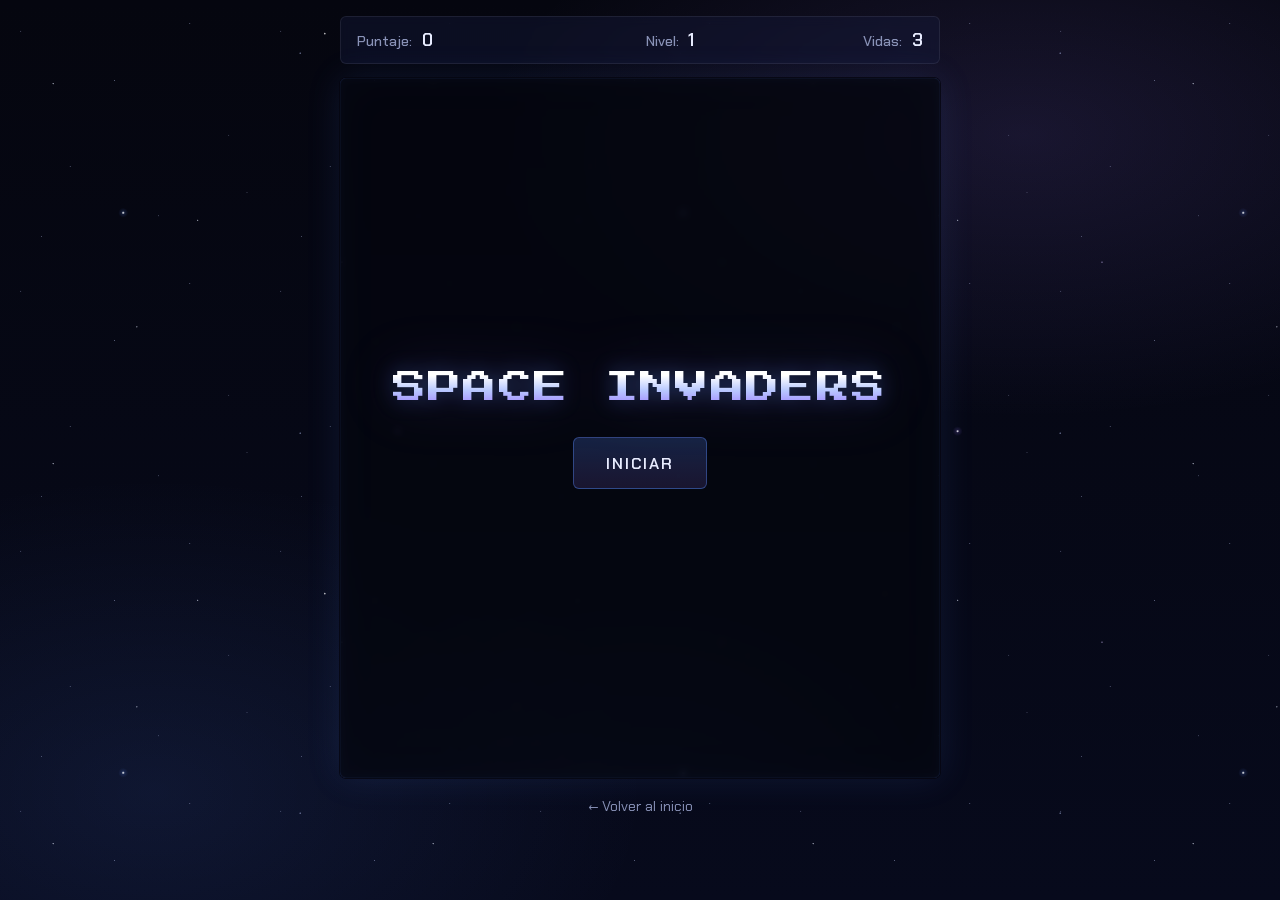
<file: index.html>
<!DOCTYPE html>
<html lang="es">
<head>
    <meta charset="UTF-8">
    <meta name="viewport" content="width=device-width, initial-scale=1.0">
    <title>Space Invaders — Juego</title>


        
         <link rel="stylesheet" href="css/styles.css">

</head>
<body>

    <!-- BARRA SUPERIOR / HUD  (el JS actualiza estos valores) -->
    <header id="hud" class="hud">
        <div class="hud-item">Puntaje: <span id="puntaje">0</span></div>
        <div class="hud-item">Nivel: <span id="nivel">1</span></div>
        <div class="hud-item">Vidas: <span id="vidas">3</span></div>
    </header>

    <!-- ZONA DEL JUEGO -->
    <main id="zona-juego" class="zona-juego">

        <!-- Pantalla de inicio (el JS la muestra/oculta) -->
        <div id="pantalla-inicio" class="pantalla pantalla-inicio">
            <h1 class="titulo-juego">SPACE INVADERS</h1>
            <button id="boton-iniciar" class="boton">INICIAR</button>
        </div>

        <!-- Lienzo principal: aqui game.js dibuja jugador, enemigos y balas -->
        <canvas id="lienzo-juego" class="lienzo" width="600" height="700">
            Tu navegador no soporta el elemento canvas.
        </canvas>

        <!-- Pantalla de fin de juego (el JS la muestra al perder) -->
        <div id="pantalla-game-over" class="pantalla pantalla-game-over" hidden>
            <h2>GAME OVER</h2>
            <p>Puntaje final: <span id="puntaje-final">0</span></p>
            <button id="boton-reiniciar" class="boton">VOLVER A JUGAR</button>
        </div>

    </main>

    <!-- CONTROLES EN PANTALLA  (el JS escucha estos botones) -->
    <footer id="controles-juego" class="controles-juego">
        <button id="boton-izquierda" class="boton-control">&#9668; Izquierda</button>
        <button id="boton-disparar" class="boton-control">Disparar</button>
        <button id="boton-derecha" class="boton-control">Derecha &#9658;</button>
        <button id="boton-pausar" class="boton-control">Pausa</button>
    </footer>

    <!-- Enlace de regreso al menu principal -->
    <nav class="navegacion-juego">
        <a href="homepage.html">&#8592; Volver al inicio</a>
    </nav>

    <!-- SPRITES: imagenes que el JS cargara para dibujar en el canvas -->
    <img id="sprite-jugador" src="assets/player.png" alt="Nave del jugador" hidden>
    <img id="sprite-enemigo" src="assets/enemy.png" alt="Invasor alienigena" hidden>

        
         <script src="js/player.js"></script>
         <script src="js/enemy.js"></script>
         <script src="js/bullets.js"></script>
         <script src="js/game.js"></script>
  

</body>
</html>
</file>
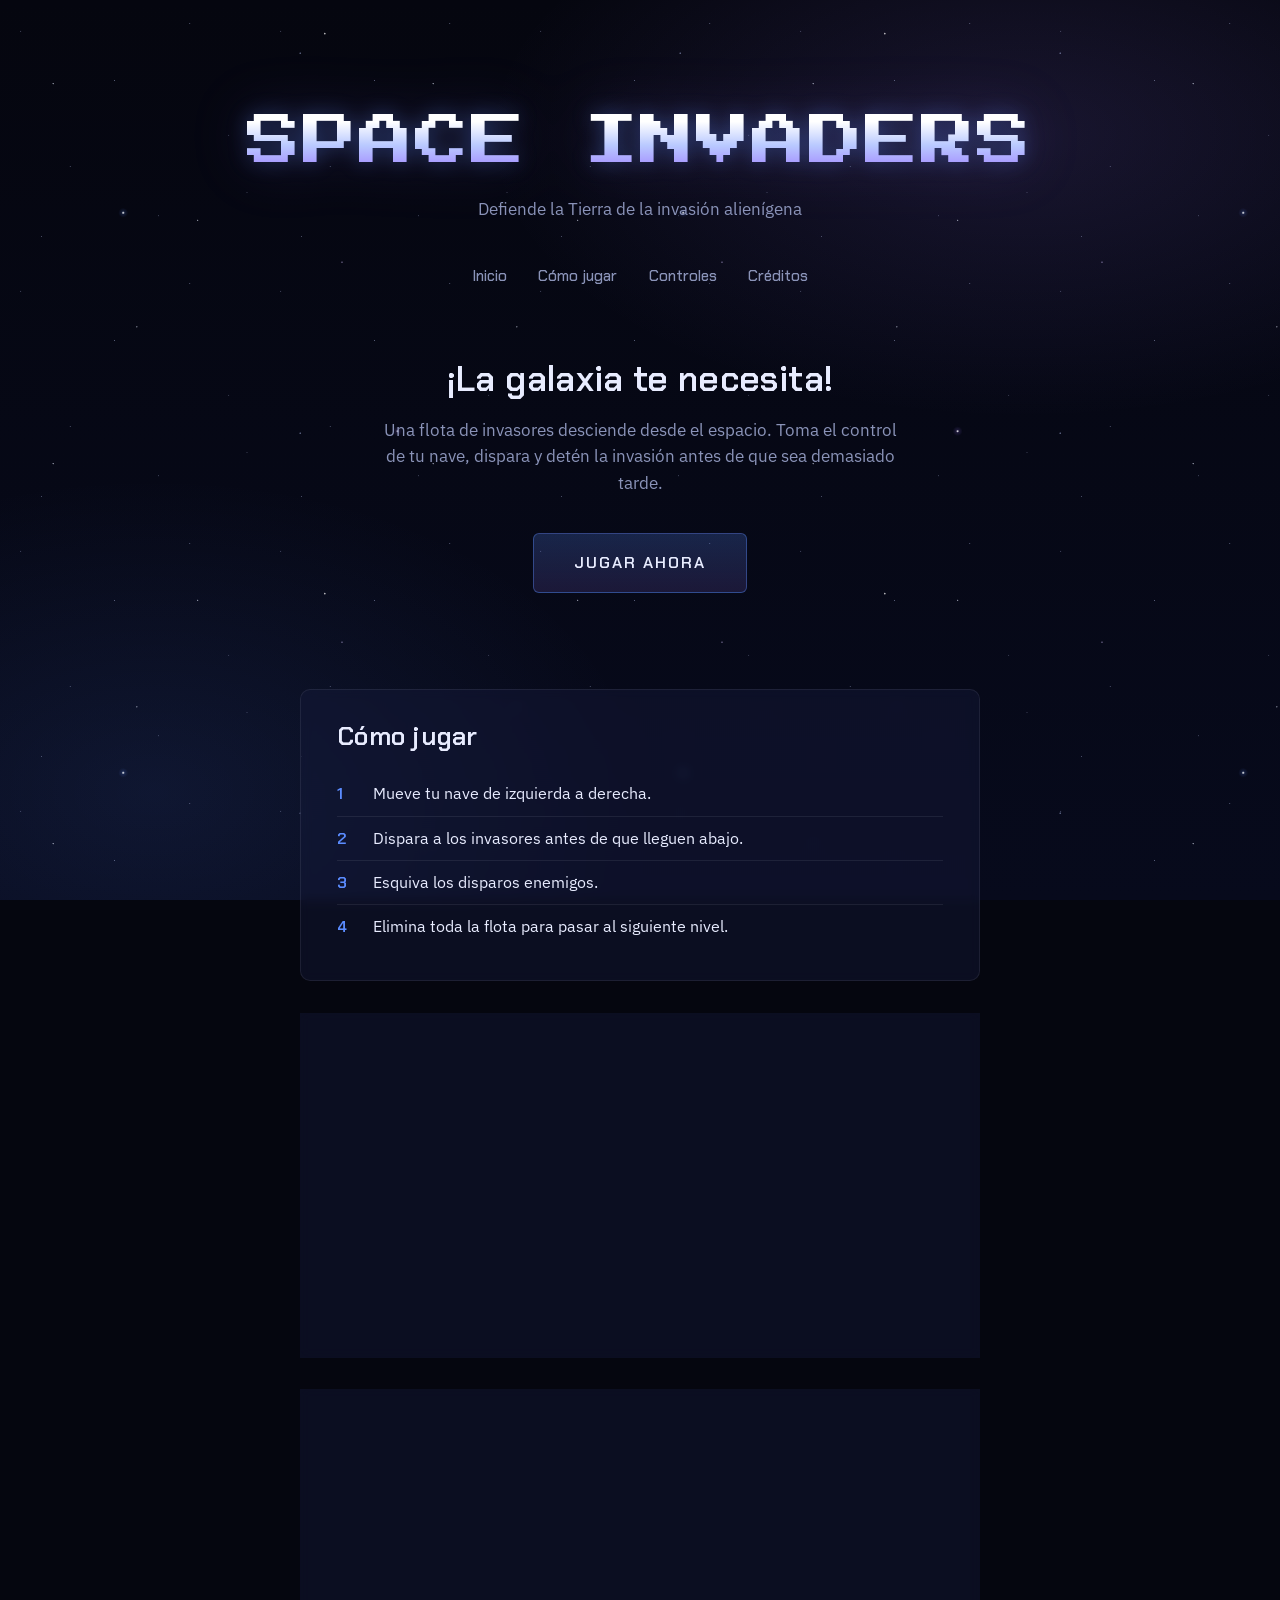
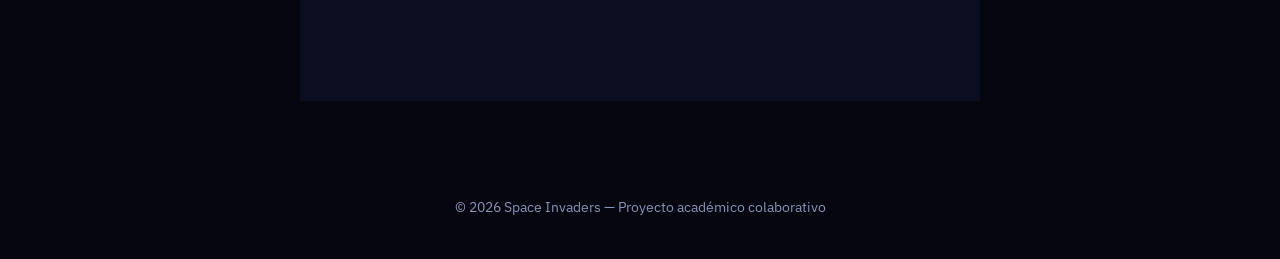
<file: homepage.html>
<!DOCTYPE html>
<html lang="es">
<head>
    <meta charset="UTF-8">
    <meta name="viewport" content="width=device-width, initial-scale=1.0">
    <title>Space Invaders — Inicio</title>
         <link rel="stylesheet" href="css/styles.css">

</head>
<body>

    <!-- ENCABEZADO -->
    <header class="encabezado">
        <h1 class="titulo-principal">SPACE INVADERS</h1>
        <p class="subtitulo">Defiende la Tierra de la invasión alienígena</p>

        <nav class="menu-navegacion">
            <ul>
                <li><a href="#inicio">Inicio</a></li>
                <li><a href="#como-jugar">Cómo jugar</a></li>
                <li><a href="#controles">Controles</a></li>
                <li><a href="#creditos">Créditos</a></li>
            </ul>
        </nav>
    </header>

    <main>

        <!-- HERO / PRESENTACIÓN -->
        <section id="inicio" class="seccion-hero">
            <h2>¡La galaxia te necesita!</h2>
            <p>
                Una flota de invasores desciende desde el espacio.
                Toma el control de tu nave, dispara y detén la invasión
                antes de que sea demasiado tarde.
            </p>
            <!-- Este enlace lleva al juego (index.html) -->
            <a id="boton-jugar" class="boton boton-principal" href="index.html">JUGAR AHORA</a>
        </section>

        <!-- CÓMO JUGAR -->
        <section id="como-jugar" class="seccion-instrucciones">
            <h2>Cómo jugar</h2>
            <ol>
                <li>Mueve tu nave de izquierda a derecha.</li>
                <li>Dispara a los invasores antes de que lleguen abajo.</li>
                <li>Esquiva los disparos enemigos.</li>
                <li>Elimina toda la flota para pasar al siguiente nivel.</li>
            </ol>
        </section>

        <!-- CONTROLES -->
        <section id="controles" class="seccion-controles">
            <h2>Controles</h2>
            <table class="tabla-controles">
                <thead>
                    <tr>
                        <th>Tecla</th>
                        <th>Acción</th>
                    </tr>
                </thead>
                <tbody>
                    <tr><td>Flecha izquierda</td><td>Mover nave a la izquierda</td></tr>
                    <tr><td>Flecha derecha</td><td>Mover nave a la derecha</td></tr>
                    <tr><td>Barra espaciadora</td><td>Disparar</td></tr>
                    <tr><td>Tecla P</td><td>Pausar el juego</td></tr>
                </tbody>
            </table>
        </section>

        <!-- CRÉDITOS -->
        <section id="creditos" class="seccion-creditos">
            <h2>Créditos</h2>
            <p>Proyecto desarrollado de forma colaborativa por el equipo:</p>
            <ul>
                <li>Emmanuel Morillo — Estructura HTML</li>
                <li>Jhonatan Marimon — Estilos CSS</li>
                <li>Juan Miguel Cabarcas — Interactividad JavaScript</li>
                <li>Camilo Martinez— Integración y despliegue</li>
            </ul>
        </section>

    </main>

    <!-- PIE DE PÁGINA -->
    <footer class="pie-pagina">
        <p>&copy; 2026 Space Invaders — Proyecto académico colaborativo</p>
    </footer>

</body>
</html>
</file>
<file: css/styles.css>
@import url("https://fonts.googleapis.com/css2?family=Press+Start+2P&family=Chakra+Petch:wght@500;600&family=IBM+Plex+Sans:wght@400;500&display=swap");

:root {
    --vacio: #05060F;
    --vacio-2: #070A1C;
    --nebulosa: #161B3D;
    --azul: #5B8CFF;
    --violeta: #9D7BFF;
    --blanco: #E8ECFF;
    --polvo: #8A93B8;
    --magenta: #FF5C7A;

    --panel: rgba(22, 27, 61, 0.42);
    --borde: rgba(232, 236, 255, 0.08);
    --borde-azul: rgba(91, 140, 255, 0.38);

    --f-pixel: "Press Start 2P", monospace;
    --f-display: "Chakra Petch", system-ui, sans-serif;
    --f-texto: "IBM Plex Sans", system-ui, sans-serif;

    --radio: 6px;

    /* Velocidad del avance: duracion de un "mosaico" de estrellas por capa */
    --vel-lejos: 28s;
    --vel-medio: 22s;
    --vel-cerca: 18s;

    color-scheme: dark;
}

*,
*::before,
*::after {
    box-sizing: border-box;
}

html {
    min-height: 100%;
    scroll-behavior: smooth;
    scrollbar-color: var(--nebulosa) var(--vacio);
    /* Cielo: dos nebulosas muy difusas sobre un negro azulado */
    background:
        radial-gradient(ellipse 60% 45% at 80% 15%, rgba(157, 123, 255, 0.13), transparent 70%),
        radial-gradient(ellipse 55% 50% at 12% 88%, rgba(91, 140, 255, 0.10), transparent 70%),
        linear-gradient(180deg, var(--vacio) 0%, var(--vacio-2) 100%);
    background-attachment: fixed;
    background-color: var(--vacio);
}

body {
    margin: 0;
    min-height: 100vh;
    min-height: 100dvh;
    background: transparent;
    color: var(--blanco);
    font-family: var(--f-texto);
    font-size: 1rem;
    line-height: 1.6;
    -webkit-font-smoothing: antialiased;
    overflow-x: hidden;
}

::selection {
    background: rgba(157, 123, 255, 0.45);
    color: #fff;
}

a {
    color: var(--azul);
}

:focus-visible {
    outline: 2px solid var(--azul);
    outline-offset: 3px;
    border-radius: 2px;
}


html::before,
body::before,
body::after {
    content: "";
    position: fixed;
    left: 0;
    right: 0;
    bottom: 0;
    z-index: -1;
    pointer-events: none;
    background-repeat: repeat;
    will-change: transform;
}

/* Capa lejana: muchas, diminutas y tenues */
html::before {
    top: -260px;
    background-size: 260px 260px;
    background-image:
        radial-gradient(circle 0.8px at 8% 12%, rgba(200, 210, 255, 0.55), transparent),
        radial-gradient(circle 0.8px at 27% 64%, rgba(200, 210, 255, 0.45), transparent),
        radial-gradient(circle 0.8px at 44% 31%, rgba(200, 210, 255, 0.50), transparent),
        radial-gradient(circle 0.8px at 61% 83%, rgba(200, 210, 255, 0.40), transparent),
        radial-gradient(circle 0.8px at 73% 9%, rgba(200, 210, 255, 0.50), transparent),
        radial-gradient(circle 0.8px at 88% 52%, rgba(200, 210, 255, 0.45), transparent),
        radial-gradient(circle 0.8px at 16% 91%, rgba(200, 210, 255, 0.40), transparent),
        radial-gradient(circle 0.8px at 95% 74%, rgba(200, 210, 255, 0.35), transparent);
    animation: avance-lejos var(--vel-lejos) linear infinite;
}

body::before {
    top: -380px;
    background-size: 380px 380px;
    background-image:
        radial-gradient(circle 1.1px at 14% 22%, rgba(232, 236, 255, 0.75), transparent),
        radial-gradient(circle 1.1px at 52% 58%, rgba(232, 236, 255, 0.65), transparent),
        radial-gradient(circle 1.1px at 79% 14%, rgba(190, 205, 255, 0.70), transparent),
        radial-gradient(circle 1.1px at 36% 86%, rgba(232, 236, 255, 0.60), transparent),
        radial-gradient(circle 1.1px at 90% 69%, rgba(210, 195, 255, 0.65), transparent);
    animation: avance-medio var(--vel-medio) linear infinite;
}

/* Capa cercana: pocas, brillantes, con un halo minimo */
body::after {
    top: -560px;
    background-size: 560px 560px;
    background-image:
        radial-gradient(circle 1.6px at 22% 38%, #fff, transparent),
        radial-gradient(circle 5px at 22% 38%, rgba(91, 140, 255, 0.22), transparent),
        radial-gradient(circle 1.5px at 71% 77%, #fff, transparent),
        radial-gradient(circle 5px at 71% 77%, rgba(157, 123, 255, 0.22), transparent),
        radial-gradient(circle 1.3px at 58% 6%, rgba(255, 255, 255, 0.9), transparent);
    animation: avance-cerca var(--vel-cerca) linear infinite;
}

@keyframes avance-lejos {
    to { transform: translateY(260px); }
}

@keyframes avance-medio {
    to { transform: translateY(380px); }
}

@keyframes avance-cerca {
    to { transform: translateY(560px); }
}

/* Estrella fugaz: invisible casi todo el ciclo, cruza en ~1 s cada 17 s */
html::after {
    content: "";
    position: fixed;
    top: 12vh;
    left: 78vw;
    z-index: -1;
    width: 140px;
    height: 1px;
    pointer-events: none;
    border-radius: 1px;
    background: linear-gradient(90deg, rgba(255, 255, 255, 0.95), rgba(157, 123, 255, 0.4) 35%, transparent);
    opacity: 0;
    transform: rotate(-35deg) translateX(0);
    transform-origin: left center;
    animation: estrella-fugaz 17s ease-in 6s infinite;
}

@keyframes estrella-fugaz {
    0%, 93% {
        opacity: 0;
        transform: rotate(145deg) translateX(0);
    }
    94% {
        opacity: 1;
    }
    99% {
        opacity: 0;
        transform: rotate(145deg) translateX(-38vw);
    }
    100% {
        opacity: 0;
        transform: rotate(145deg) translateX(-38vw);
    }
}

h1,
h2 {
    margin: 0;
    font-weight: 600;
}

h2 {
    font-family: var(--f-display);
    font-size: 1.6rem;
    line-height: 1.2;
    letter-spacing: 0.01em;
    color: var(--blanco);
}

.titulo-principal,
.titulo-juego {
    font-family: var(--f-pixel);
    font-weight: 400;
    line-height: 1.25;
    letter-spacing: 0.04em;
    background: linear-gradient(180deg, #fff 20%, #B9C9FF 55%, var(--violeta) 100%);
    -webkit-background-clip: text;
    background-clip: text;
    color: transparent;
    filter:
        drop-shadow(0 0 10px rgba(91, 140, 255, 0.35))
        drop-shadow(0 0 28px rgba(157, 123, 255, 0.18));
}

.boton {
    display: inline-block;
    padding: 0.9rem 2rem;
    border: 1px solid var(--borde-azul);
    border-radius: var(--radio);
    background: linear-gradient(180deg, rgba(91, 140, 255, 0.22), rgba(157, 123, 255, 0.14));
    color: var(--blanco);
    font-family: var(--f-display);
    font-size: 1rem;
    font-weight: 600;
    letter-spacing: 0.12em;
    text-decoration: none;
    cursor: pointer;
    transition: border-color 0.2s ease, box-shadow 0.25s ease, background-color 0.2s ease, transform 0.1s ease;
}

.boton:hover,
.boton:focus-visible {
    border-color: var(--azul);
    box-shadow:
        0 0 0 1px rgba(91, 140, 255, 0.25),
        0 0 22px rgba(91, 140, 255, 0.35),
        inset 0 0 12px rgba(91, 140, 255, 0.15);
}

.boton:active {
    transform: translateY(1px);
}

/* --------------------------------------------------------------------------
    HOMEPAGE
   -------------------------------------------------------------------------- */
.encabezado {
    padding: clamp(3.5rem, 12vh, 7rem) 16px 1.5rem;
    text-align: center;
}

.titulo-principal {
    font-size: clamp(1.5rem, 6vw, 3.4rem);
    animation: aparicion 1.4s cubic-bezier(0.2, 0.7, 0.2, 1) both;
}

@keyframes aparicion {
    from {
        opacity: 0;
        letter-spacing: 0.22em;
        filter: blur(6px);
    }
    to {
        opacity: 1;
        letter-spacing: 0.04em;
    }
}

.subtitulo {
    margin: 1.25rem auto 0;
    max-width: 36ch;
    color: var(--polvo);
    font-size: 1.05rem;
}

.menu-navegacion ul {
    display: flex;
    flex-wrap: wrap;
    justify-content: center;
    gap: 0.25rem 1.75rem;
    margin: 2.25rem 0 0;
    padding: 0;
    list-style: none;
}

.menu-navegacion a {
    display: inline-block;
    padding: 0.35rem 0.1rem;
    color: var(--polvo);
    font-family: var(--f-display);
    font-weight: 500;
    font-size: 0.95rem;
    text-decoration: none;
    background: linear-gradient(var(--azul), var(--azul)) no-repeat left bottom / 0 1px;
    transition: color 0.2s ease, background-size 0.3s ease;
}

.menu-navegacion a:hover,
.menu-navegacion a:focus-visible {
    color: var(--blanco);
    background-size: 100% 1px;
}

body:has(.seccion-hero) main {
    display: flex;
    flex-direction: column;
    gap: 2rem;
    width: min(680px, 100% - 32px);
    margin: 0 auto;
    padding-bottom: 4rem;
}

.seccion-hero {
    padding: 2.5rem 0 4rem;
    text-align: center;
    scroll-margin-top: 2rem;
}

.seccion-hero h2 {
    font-size: clamp(1.6rem, 4vw, 2.2rem);
}

.seccion-hero p {
    max-width: 52ch;
    margin: 1rem auto 2.25rem;
    color: var(--polvo);
    font-size: 1.05rem;
}

.boton-principal {
    padding: 1rem 2.5rem;
}

.seccion-instrucciones,
.seccion-controles,
.seccion-creditos {
    padding: 2rem clamp(1.25rem, 4vw, 2.25rem);
    border: 1px solid var(--borde);
    border-radius: 10px;
    background: var(--panel);
    -webkit-backdrop-filter: blur(6px);
    backdrop-filter: blur(6px);
    scroll-margin-top: 2rem;
}

.seccion-instrucciones h2,
.seccion-controles h2,
.seccion-creditos h2 {
    margin-bottom: 1.25rem;
}

.seccion-instrucciones ol {
    counter-reset: paso;
    margin: 0;
    padding: 0;
    list-style: none;
}

.seccion-instrucciones li {
    counter-increment: paso;
    display: grid;
    grid-template-columns: 2.25rem 1fr;
    align-items: baseline;
    padding: 0.55rem 0;
    border-top: 1px solid var(--borde);
}

.seccion-instrucciones li:first-child {
    border-top: 0;
}

.seccion-instrucciones li::before {
    content: counter(paso);
    color: var(--azul);
    font-family: var(--f-display);
    font-weight: 600;
    font-variant-numeric: tabular-nums;
}

.tabla-controles {
    width: 100%;
    border-collapse: collapse;
}

.tabla-controles th {
    padding: 0 0 0.6rem;
    color: var(--polvo);
    font-family: var(--f-display);
    font-size: 0.85rem;
    font-weight: 500;
    text-align: left;
    border-bottom: 1px solid var(--borde-azul);
}

.tabla-controles td {
    padding: 0.7rem 0;
    border-bottom: 1px solid var(--borde);
    vertical-align: middle;
}

.tabla-controles tr:last-child td {
    border-bottom: 0;
}

.tabla-controles td:first-child {
    width: 45%;
    padding-right: 1rem;
    font-family: var(--f-display);
    font-weight: 500;
    color: var(--blanco);
}

.tabla-controles td:last-child {
    color: var(--polvo);
}

/* Creditos */
.seccion-creditos p {
    margin: 0 0 1rem;
    color: var(--polvo);
}

.seccion-creditos ul {
    margin: 0;
    padding: 0;
    list-style: none;
}

.seccion-creditos li {
    padding: 0.4rem 0 0.4rem 1rem;
    border-left: 1px solid var(--borde-azul);
}

.pie-pagina {
    padding: 2rem 16px 2.5rem;
    color: var(--polvo);
    font-size: 0.85rem;
    text-align: center;
}

.pie-pagina p {
    margin: 0;
}


/* --------------------------------------------------------------------------
   JUEGO
   -------------------------------------------------------------------------- */
body:has(#zona-juego) {
    /* Ancho del escenario: nunca mas de 600px, cabe en la pantalla y
       respeta la proporcion 6:7 del canvas */
    --escenario: min(600px, 100vw - 32px, (100dvh - 150px) * 6 / 7);

    display: flex;
    flex-direction: column;
    align-items: center;
    gap: 0.9rem;
    padding: 1rem 16px 1.25rem;
}

.hud {
    display: flex;
    justify-content: space-between;
    align-items: baseline;
    gap: 1rem;
    width: var(--escenario);
    padding: 0.55rem 1rem;
    border: 1px solid var(--borde);
    border-radius: var(--radio);
    background: var(--panel);
    -webkit-backdrop-filter: blur(6px);
    backdrop-filter: blur(6px);
    color: var(--polvo);
    font-family: var(--f-display);
    font-size: 0.9rem;
    font-weight: 500;
}

.hud-item span {
    margin-left: 0.35rem;
    color: var(--blanco);
    font-size: 1.1rem;
    font-weight: 600;
    font-variant-numeric: tabular-nums;
}

#puntaje {
    display: inline-block;
    min-width: 5ch;
}

.zona-juego {
    position: relative;
    width: var(--escenario);
}

.lienzo {
    display: block;
    width: 100%;
    height: auto;
    aspect-ratio: 6 / 7;
    border: 1px solid var(--borde-azul);
    border-radius: var(--radio);
    background:
        radial-gradient(ellipse 80% 60% at 50% 110%, rgba(91, 140, 255, 0.08), transparent 70%),
        rgba(5, 6, 15, 0.35);
    box-shadow:
        0 0 0 1px rgba(5, 6, 15, 0.8),
        0 0 36px rgba(91, 140, 255, 0.12),
        inset 0 0 40px rgba(91, 140, 255, 0.06);
}

/* Pantallas superpuestas (inicio / game over) */
.pantalla {
    position: absolute;
    inset: 0;
    z-index: 2;
    display: flex;
    flex-direction: column;
    align-items: center;
    justify-content: center;
    gap: 1.75rem;
    padding: 1.5rem;
    border-radius: var(--radio);
    background: rgba(5, 6, 15, 0.7);
    -webkit-backdrop-filter: blur(3px);
    backdrop-filter: blur(3px);
    text-align: center;
}

/* Sin esto, display:flex anularia el atributo hidden */
.pantalla[hidden] {
    display: none;
}

.titulo-juego {
    margin: 0;
    font-size: clamp(1.2rem, 5.5vw, 2.1rem);
}

.pantalla-game-over h2 {
    font-family: var(--f-pixel);
    font-size: clamp(1.4rem, 6vw, 2.4rem);
    font-weight: 400;
    color: var(--magenta);
    text-shadow:
        0 0 12px rgba(255, 92, 122, 0.45),
        0 0 32px rgba(255, 92, 122, 0.2);
}

.pantalla-game-over p {
    margin: 0;
    color: var(--polvo);
    font-family: var(--f-display);
    font-size: 1.1rem;
}

#puntaje-final {
    color: var(--blanco);
    font-weight: 600;
    font-variant-numeric: tabular-nums;
}

/* Controles tactiles */
.controles-juego {
    display: grid;
    grid-template-columns: 1fr 1.3fr 1fr;
    grid-template-areas:
        "izq disparo der"
        "pausa pausa pausa";
    gap: 0.5rem;
    width: var(--escenario);
}

#boton-izquierda { grid-area: izq; }
#boton-disparar  { grid-area: disparo; }
#boton-derecha   { grid-area: der; }
#boton-pausar    { grid-area: pausa; }

.boton-control {
    min-height: 3.25rem;
    padding: 0.5rem;
    border: 1px solid var(--borde-azul);
    border-radius: var(--radio);
    background: var(--panel);
    color: var(--blanco);
    font-family: var(--f-display);
    font-size: 0.95rem;
    font-weight: 600;
    touch-action: manipulation;
    -webkit-user-select: none;
    user-select: none;
    -webkit-tap-highlight-color: transparent;
    cursor: pointer;
}

.boton-control:active {
    background: rgba(91, 140, 255, 0.28);
    box-shadow: 0 0 18px rgba(91, 140, 255, 0.3);
}

#boton-disparar {
    border-color: var(--violeta);
    background: rgba(157, 123, 255, 0.16);
}

#boton-pausar {
    min-height: 2.5rem;
    color: var(--polvo);
    font-weight: 500;
}

@media (hover: hover) and (pointer: fine) {
    .controles-juego {
        display: none;
    }
}

@media (pointer: coarse) {
    body:has(#zona-juego) {
        /* Reserva espacio para los botones tactiles */
        --escenario: min(600px, 100vw - 32px, (100dvh - 290px) * 6 / 7);
    }
}

.navegacion-juego a {
    color: var(--polvo);
    font-family: var(--f-display);
    font-size: 0.9rem;
    text-decoration: none;
    transition: color 0.2s ease;
}

.navegacion-juego a:hover,
.navegacion-juego a:focus-visible {
    color: var(--blanco);
}


/* --------------------------------------------------------------------------
   esponsive y accesibilidad
   -------------------------------------------------------------------------- */
@media (max-width: 480px) {
    .hud {
        padding: 0.5rem 0.75rem;
        font-size: 0.8rem;
    }

    .hud-item span {
        font-size: 1rem;
    }

    .tabla-controles td:first-child {
        width: 50%;
    }
}

@media (prefers-reduced-motion: reduce) {
    html {
        scroll-behavior: auto;
    }

    html::before,
    body::before,
    body::after,
    .titulo-principal {
        animation: none;
    }

    html::after {
        display: none;
    }
}
</file>
